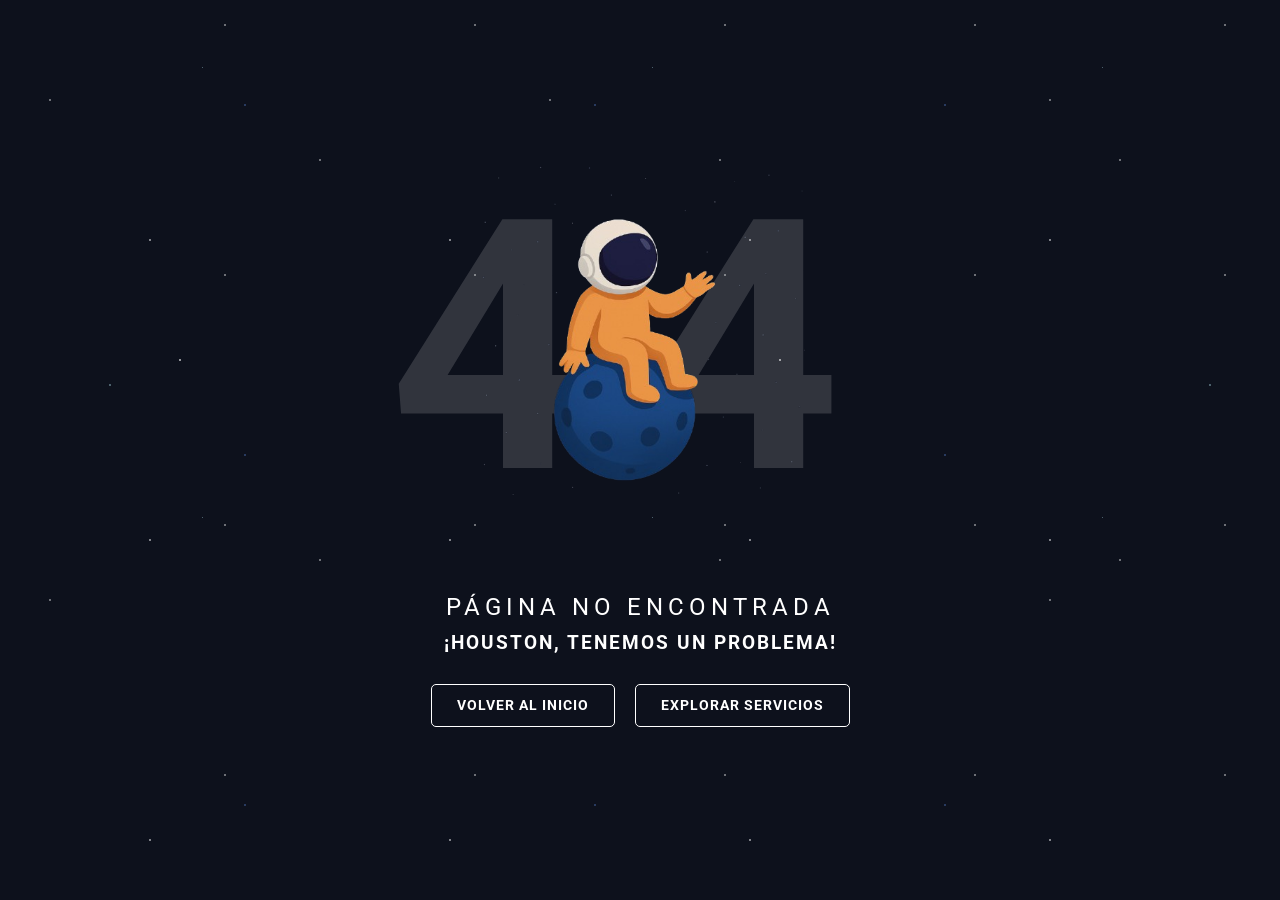
<file: extras/error404.html>
<!DOCTYPE html>
<html lang="es">

<head>
  <meta charset="UTF-8">
  <meta name="viewport" content="width=device-width, initial-scale=1.0">
  <title>Error 404 - ¡Houston, tenemos un problema!</title>
  
  <link href="https://fonts.googleapis.com/css2?family=Roboto:wght@400;700&display=swap" rel="stylesheet">

  <link rel="stylesheet" href="../assets/extras/css/error404.css">

</head>

<body>
  <div class="error-container">
    <div class="space-scene">
      <div class="big-404">44</div>

      <img src="../assets/extras/img/astronautaa.png" alt="Astronauta flotando en el espacio - Error 404"
        class="main-illustration">
    </div>

    <div class="text-content">
      <h1 class="message-title">PÁGINA NO ENCONTRADA</h1>
      <p class="message-subtitle">¡HOUSTON, TENEMOS UN PROBLEMA!</p>

      <div class="actions">
        <a href="../index.html" class="btn primary-btn">VOLVER AL INICIO</a>
        <a href="#" class="btn secondary-btn">EXPLORAR SERVICIOS</a>
      </div>
    </div>
  </div>

  <script src="/assets/extras/js/error404.js"></script>
</body>

</html>
</file>
<file: assets/extras/css/error404.css>
/* -------------------------------------- */
/* 1. Reset Básico y Estilos Generales */
/* -------------------------------------- */
* {
    margin: 0;
    padding: 0;
    box-sizing: border-box;
}

body {
    background-color: #0d111c;
    font-family: 'Roboto', sans-serif;
    color: #ffffff;
    display: flex;
    justify-content: center;
    align-items: center;
    min-height: 100vh;
    text-align: center;
    overflow: hidden;
    position: relative;
}

/* 2. Efecto de Fondo Estrellado (Animado) */

@keyframes star-scroll {
    from {
        background-position: 0 0, 0 0, 0 0, 0 0, 0 0, 0 0, 0 0, 0 0;
    }

    to {
        background-position: 500px 500px, -300px 300px, 400px -400px, -600px 600px, 250px -250px, -150px 150px, 700px 700px, -450px -450px;
    }
}

body::before {
    content: '';
    position: fixed;
    top: 0;
    left: 0;
    width: 100%;
    height: 100%;
    /* Estrellas: 5 blancas y 3 azules, con más repeticiones para mayor densidad */
    background:
        /* 1. Blancas */
        radial-gradient(circle at 10% 20%, rgba(255, 255, 255, 0.5) 1px, transparent 1px),
        /* Blanco 1 */
        radial-gradient(circle at 50% 80%, rgba(255, 255, 255, 0.6) 1.2px, transparent 1.2px),
        /* Blanco 2 (más grande) */
        radial-gradient(circle at 80% 40%, rgba(255, 255, 255, 0.5) 1px, transparent 1px),
        /* Blanco 3 */
        radial-gradient(circle at 30% 60%, rgba(255, 255, 255, 0.7) 0.8px, transparent 0.8px),
        /* Blanco 4 (más pequeño) */
        radial-gradient(circle at 90% 10%, rgba(255, 255, 255, 0.5) 1px, transparent 1px),
        /* Blanco 5 */

        /* 2. Azules (Añadidos) */
        radial-gradient(circle at 20% 70%, rgba(173, 216, 230, 0.5) 1px, transparent 1px),
        /* Azul claro 1 */
        radial-gradient(circle at 70% 30%, rgba(100, 149, 237, 0.4) 1.1px, transparent 1.1px),
        /* Azul medio 2 */
        radial-gradient(circle at 45% 15%, rgba(173, 216, 230, 0.5) 0.9px, transparent 0.9px);
    /* Azul claro 3 */

    /* Más tamaños de fondo para mayor densidad de puntos */
    background-size: 500px 500px, 300px 300px, 400px 400px, 600px 600px, 250px 250px,
        550px 550px, 350px 350px, 450px 450px;
    /* 8 tamaños para 8 sets de puntos */
    opacity: 0.8;
    z-index: -1;
    /* Aumentado el 'to' de la animación para mover más puntos */
    animation: star-scroll 100s linear infinite alternate;
}

/* -------------------------------------- */
/* 3. Contenedores y Escena Espacial */
/* -------------------------------------- */
.error-container {
    display: flex;
    flex-direction: column;
    align-items: center;
    padding: 20px;
    z-index: 10; 
    width: 90%;
    max-width: 800px; 
}

.space-scene {
    width: 100%; 
    height: 350px; 
    display: flex;
    justify-content: center;
    align-items: center;
    position: relative;
}

.big-404 {
    font-size: 350px; /* Incrementado para una base más grande */
    font-weight: 700; 
    color: rgba(255, 255, 255, 0.15); 
    position: absolute;
    top: 50%;
    left: 50%;
    /* Posición vertical centrada, sin gran desplazamiento */
    transform: translate(-50%, -50%); 
    z-index: 1; 
    line-height: 1;
    /* Separación grande para el ancho de la ilustración con cohete */
    letter-spacing: 50px; 
}


.main-illustration {
    position: absolute;
    top: 50%;
    left: 50%;
    /* AJUSTE CLAVE: Subida ligera para que el planeta encaje en el hueco del 404 */
    transform: translate(-50%, calc(-50% - 20px)); 
    /* AJUSTE CLAVE: El ancho grande para la ilustración con cohete */
    width: 380px; /* Aumentado a 380px */
    height: auto; 
    max-width: 100%;
    max-height: 100%;
    object-fit: contain;
    z-index: 2; 
}

/* 4. Mensajes de Texto */

.text-content {
    text-align: center;
    /* AJUSTE CLAVE: Bajamos el texto considerablemente */
    margin-top: 200px; 
}
.text-content {
    text-align: center;
    /* AJUSTE CLAVE: Aumentamos el margen para bajarlo */
    margin-top: 70px; /* Cambiado de 50px a 70px */
}
.message-title {
    font-size: 1.5em; 
    font-weight: 400;
    letter-spacing: 5px; 
    margin-bottom: 10px;
}

.message-subtitle {
    font-size: 1.2em; 
    font-weight: 700; 
    margin-bottom: 30px;
    letter-spacing: 2px;
}

/* 5. Botones (Mantener el estilo original) */

.actions {
    display: flex;
    justify-content: center; 
    gap: 20px; 
    margin-top: 20px;
    
}

.btn {
    text-decoration: none;
    font-weight: 700;
    padding: 12px 25px;
    border-radius: 5px;
    transition: background-color 0.3s, color 0.3s;
    font-size: 0.9em;
    letter-spacing: 1px;
    text-transform: uppercase;
    background-color: transparent;
    border: 1px solid #ffffff; 
    color: #ffffff;
}

.btn:hover {
    background-color: rgba(255, 255, 255, 0.1);
}

/* Media Query para pantallas pequeñas */
@media (max-width: 600px) {
    .actions {
        flex-direction: column;
        gap: 10px;
    }

    .btn {
        width: 100%;
        padding: 10px 15px;
    }
    
    .big-404 {
        font-size: 150px; 
        letter-spacing: 60px; /* Ajuste para móvil */
    }

    .space-scene {
        height: 250px; 
    }

    .main-illustration {
        width: 100px; /* Ajuste para móvil */
        transform: translate(-50%, calc(-50% + 10px));
    }
    .text-content {
        margin-top: -15px;
    }
}
</file>
